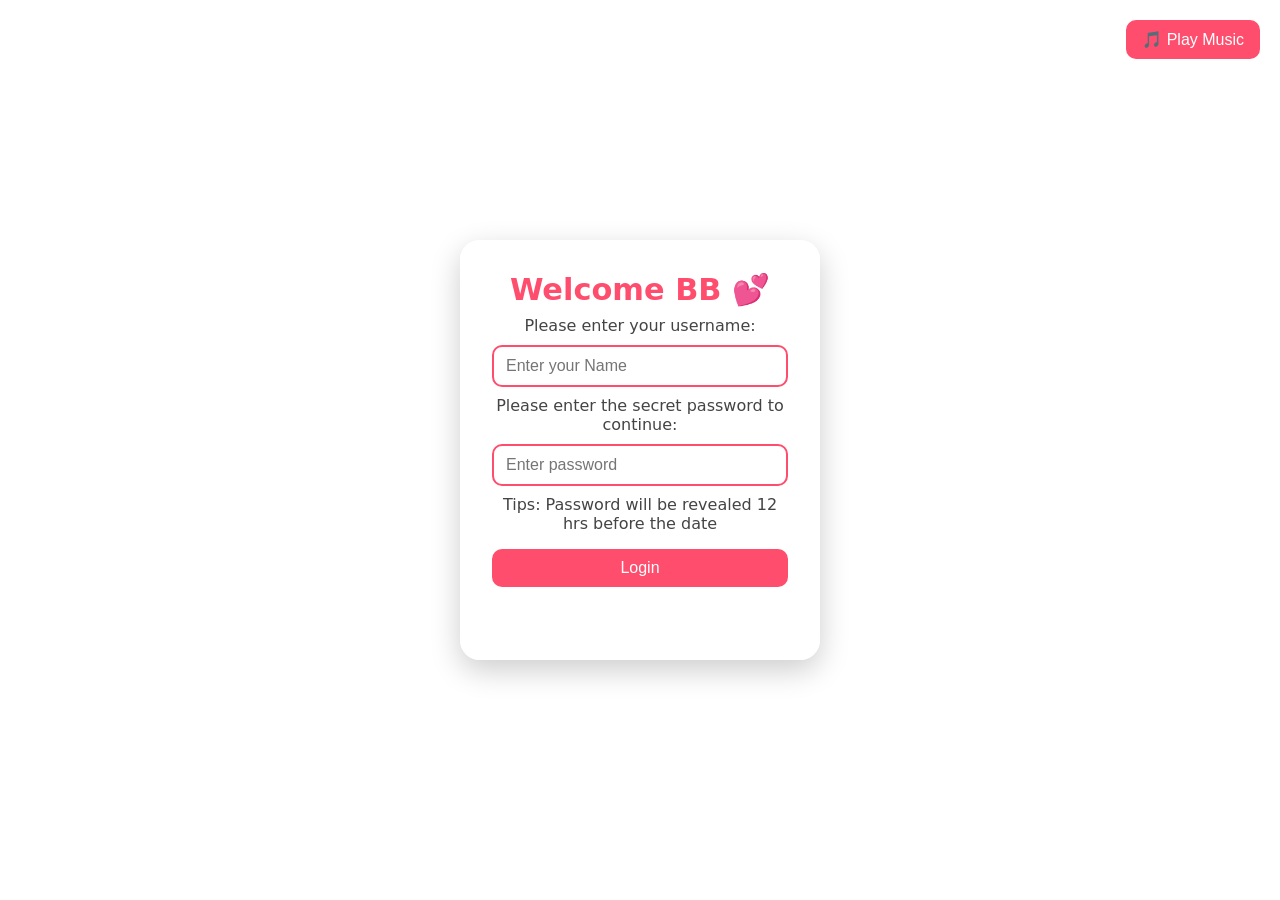
<file: index.html>
<!DOCTYPE html>
<html lang="en">
<head>
  <meta charset="UTF-8" />
  <meta name="viewport" content="width=device-width, initial-scale=1" />
  <title>Login</title>
  <link rel="stylesheet" href="Login.css">
</head>
<body>
  <!-- Background video -->
  <video id="bg-video" autoplay muted loop playsinline>
    <source src="Loginpagebackground.mp4" type="video/mp4" />
  </video>

  <!-- Background music -->
  <audio id="bg-music" preload="auto" loop>
    <source src="Loginpagemusic.mp3" type="audio/mpeg" />
  </audio>

  <!-- Fixed music toggle (top-right) -->
  <button id="musicBtn" type="button">🎵 Play Music</button>

  <!-- Login card -->
  <div class="container">
    <h1>Welcome BB 💕</h1>
    <p>Please enter your username:</p>
    <div class="field">
      <input type="text" id="username" placeholder="Enter your Name" autocomplete="name" />
    </div>

    <p>Please enter the secret password to continue:</p>
    <div class="field">
      <input type="password" id="password" placeholder="Enter password" />
    </div>

    <p>Tips: Password will be revealed 12 hrs before the date</p>

    <div class="actions">
      <button id="loginBtn" type="button">Login</button>
      <p id="error" class="error" aria-live="polite"></p>
    </div>
  </div>

  <script>
    (function(){
      'use strict';

      const music     = document.getElementById('bg-music');
      const musicBtn  = document.getElementById('musicBtn');
      const loginBtn  = document.getElementById('loginBtn');
      const username  = document.getElementById('username');
      const password  = document.getElementById('password');
      const errorMsg  = document.getElementById('error');

      const CORRECT_PASSWORD = 'bayx2202';

      function setError(msg){ errorMsg.textContent = msg || ''; }

      function toggleMusic(){
        if (music.paused) {
          const playPromise = music.play();
          if (playPromise && typeof playPromise.then === 'function') {
            playPromise.then(() => {
              musicBtn.textContent = '⏸ Pause Music';
              setError('');
            }).catch(err => {
              console.warn('Playback prevented:', err);
              setError('Tap the music button again to allow playback 🎵');
            });
          } else {
            musicBtn.textContent = '⏸ Pause Music';
          }
        } else {
          music.pause();
          musicBtn.textContent = '🎵 Play Music';
        }
      }

      function checkPassword(){
        const nameVal = username.value.trim();
        const passVal = password.value;

        if (!nameVal){
          setError('Please enter your username');
          username.focus();
          return;
        }

        if (passVal === CORRECT_PASSWORD){
          window.location.href = 'Invitation.html';
        } else {
          setError('Incorrect password. Try again!');
          password.focus();
          password.select?.();
        }
      }

      musicBtn.addEventListener('click', toggleMusic);
      loginBtn.addEventListener('click', checkPassword);
      password.addEventListener('keydown', (e) => {
        if (e.key === 'Enter') checkPassword();
      });
      [username, password].forEach(el => el.addEventListener('input', () => setError('')));
    })();
  </script>
</body>
</html>
</file>
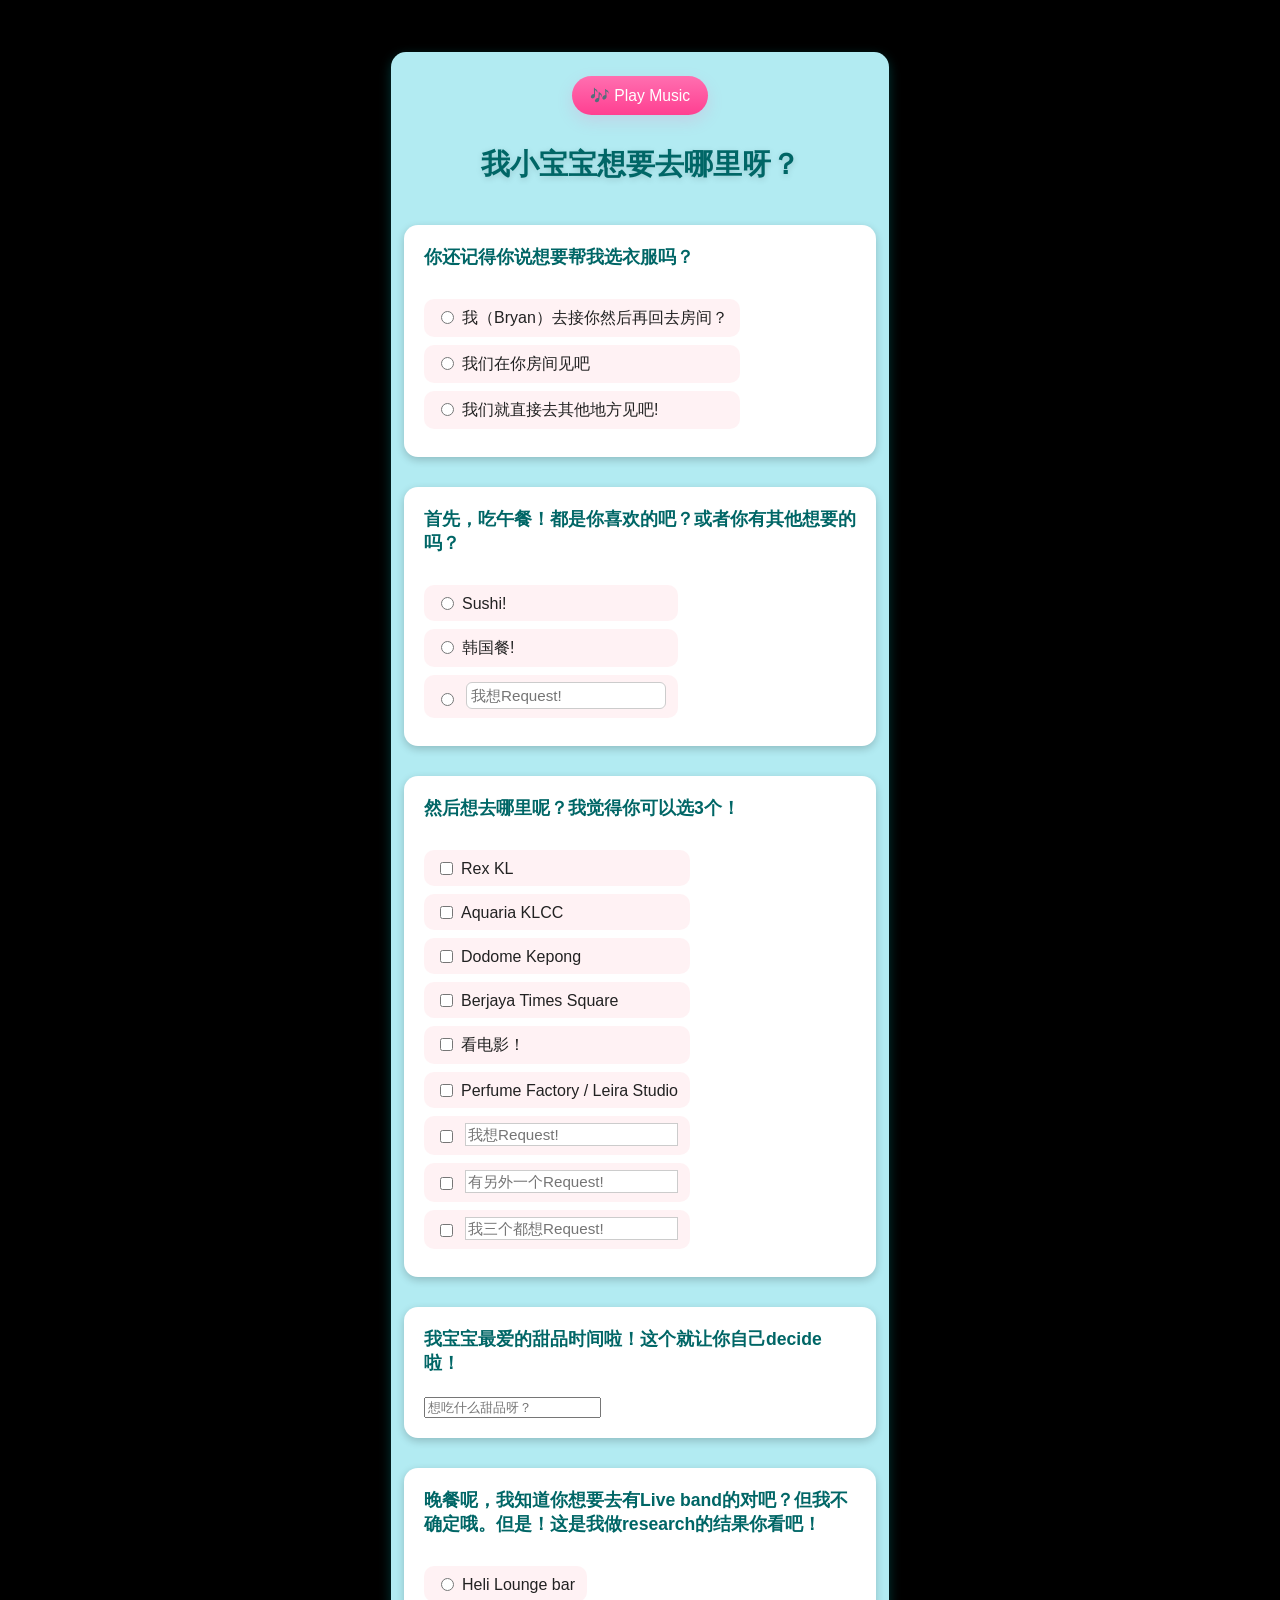
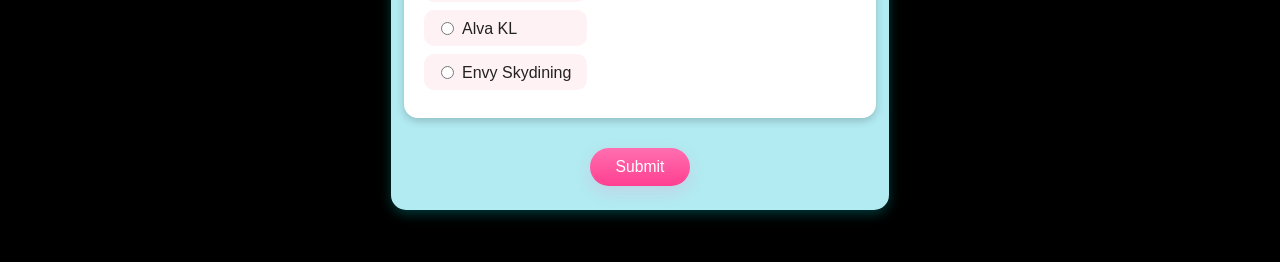
<file: Plan.html>
<!DOCTYPE html>
<html lang="en">
<head>
  <meta charset="UTF-8">
  <meta name="viewport" content="width=device-width, initial-scale=1.0">
  <title>Date</title>
  <link rel="stylesheet" href="Plan.css">
</head>
<body>

  <!-- Background video -->
  <video id="bg-video" autoplay muted loop>
    <source src="Planbg.mp4" type="video/mp4">
  </video>

  <!-- Background music -->
  <audio id="bg-music" loop>
    <source src="Planmusic.mp3" type="audio/mp3">
  </audio>

  <!-- 🌸 Main container (all sections stacked vertically) -->
  <div class="container">
  <button id="play-btn" type="button">🎶 Play Music</button>
  <h1>我小宝宝想要去哪里呀？</h1>

    <!-- Destination 1 -->
    <div class="Dest">
      <p>你还记得你说想要帮我选衣服吗？</p>
      <div class="radio">
        <label><input type="radio" name="Open" value="我（Bryan）去接你然后再回去房间？">我（Bryan）去接你然后再回去房间？</label>
        <label><input type="radio" name="Open" value="我们在你房间见吧">我们在你房间见吧</label>
        <label><input type="radio" name="Open" value="我们就直接去其他地方见吧!">我们就直接去其他地方见吧!</label>
      </div>
    </div>

    <!-- Destination 2 -->
    <div class="Dest">
      <p>首先，吃午餐！都是你喜欢的吧？或者你有其他想要的吗？</p>
      <div class="radio">
        <label><input type="radio" name="Lunch" value="Sushi!">Sushi!</label>
        <label><input type="radio" name="Lunch" value="韩国餐!">韩国餐!</label>
        <label>
          <input type="radio" name="Lunch" value="" class="custom-option">
          <input type="text" class="custom-input" placeholder="我想Request!" style="width:70%; padding:4px; border-radius:6px; border:1px solid #ccc;">
        </label>
      </div>
    </div>

    <!-- Destination 3 -->
    <div class="Dest">
      <p>然后想去哪里呢？我觉得你可以选3个！</p>
      <div class="radio">
        <label><input type="checkbox" name="Destination" value="REX KL">Rex KL</label>
        <label><input type="checkbox" name="Destination" value="Aquaria KLCC">Aquaria KLCC</label>
        <label><input type="checkbox" name="Destination" value="Dodome Kepong">Dodome Kepong</label>
        <label><input type="checkbox" name="Destination" value="Berjaya Times Square">Berjaya Times Square</label>
        <label><input type="checkbox" name="Destination" value="看电影！">看电影！</label>
        <label><input type="checkbox" name="Destination" value="Perfume Factory/Leira Studio">Perfume Factory / Leira Studio</label>

        <label>
          <input type="checkbox" name="Destination" value="" class="custom-option">
          <input type="text" class="custom-input" placeholder="我想Request!" style="width:30%; padding:2px; border-radius:0px; border:1px solid #ccc;">
        </label>

        <label>
          <input type="checkbox" name="Destination" value="" class="custom-option">
          <input type="text" class="custom-input" placeholder="有另外一个Request!" style="width:30%; padding:2px; border-radius:0px; border:1px solid #ccc;">
        </label>

        <label>
          <input type="checkbox" name="Destination" value="" class="custom-option">
          <input type="text" class="custom-input" placeholder="我三个都想Request!" style="width:30%; padding:2px; border-radius:0px; border:1px solid #ccc;">
        </label>
      </div>
    </div>

    <!-- Destination 4 -->
    <div class="Dest">
      <p>我宝宝最爱的甜品时间啦！这个就让你自己decide啦！</p>
      <div class="field">
        <input type="text" id="Dessert" placeholder="想吃什么甜品呀？" />
      </div>
    </div>

    <!-- Destination 5 -->
    <div class="Dest">
      <p>晚餐呢，我知道你想要去有Live band的对吧？但我不确定哦。但是！这是我做research的结果你看吧！</p>
      <div class="radio">
        <label><input type="radio" name="Dinner" value="Heli Lounge Bar">Heli Lounge bar</label>
        <label><input type="radio" name="Dinner" value="Alva KL">Alva KL</label>
        <label><input type="radio" name="Dinner" value="Envy Skydining">Envy Skydining</label>
      </div>
    </div>

<form onsubmit="saveSelections(event)">
  <button type="submit">Submit</button>
</form>

  </div> <!-- end of main container -->

  <!-- 🌟 Scripts -->
  <script>
  // Limit selection to 3 checkboxes
  const checkboxes = document.querySelectorAll('input[type="checkbox"][name="Destination"]');
  checkboxes.forEach(checkbox => {
    checkbox.addEventListener('change', () => {
      const checkedCount = document.querySelectorAll('input[type="checkbox"][name="Destination"]:checked').length;
      if (checkedCount > 3) {
        checkbox.checked = false;
        alert("选三而已哦宝贝 💕");
      }
    });
  });

  // Make editable checkboxes work
  document.querySelectorAll('.custom-input').forEach(input => {
    const checkbox = input.previousElementSibling;
    input.addEventListener('focus', () => checkbox.checked = true);
    input.addEventListener('input', () => checkbox.value = input.value);
  });

  // 🎵 Music button
  const music = document.getElementById("bg-music");
  const playBtn = document.getElementById("play-btn");

  playBtn.addEventListener("click", () => {
    if (music.paused) {
      music.play();
      playBtn.textContent = "⏸ Pause Music";
    } else {
      music.pause();
      playBtn.textContent = "🎶 Play Music";
    }
  });
  // 🩷 Save all selected options before redirect
  function saveSelections(e) {
    e.preventDefault(); // stop default form action

    // Collect radio selections
    const open = document.querySelector('input[name="Open"]:checked')?.value || "";
    const lunch = document.querySelector('input[name="Lunch"]:checked')?.value || "";
    const dinner = document.querySelector('input[name="Dinner"]:checked')?.value || "";

    // Collect dessert input
    const dessert = document.getElementById("Dessert").value;

    // Collect up to 3 destinations
    const destinations = Array.from(document.querySelectorAll('input[name="Destination"]:checked'))
      .map(cb => cb.value);

    // Save all to localStorage
    localStorage.setItem("open", open);
    localStorage.setItem("lunch", lunch);
    localStorage.setItem("destinations", JSON.stringify(destinations));
    localStorage.setItem("dessert", dessert);
    localStorage.setItem("dinner", dinner);

    // Redirect to summary page
    window.location.href = "Summary.html";
  }

</script>


</body>
</html>
</file>
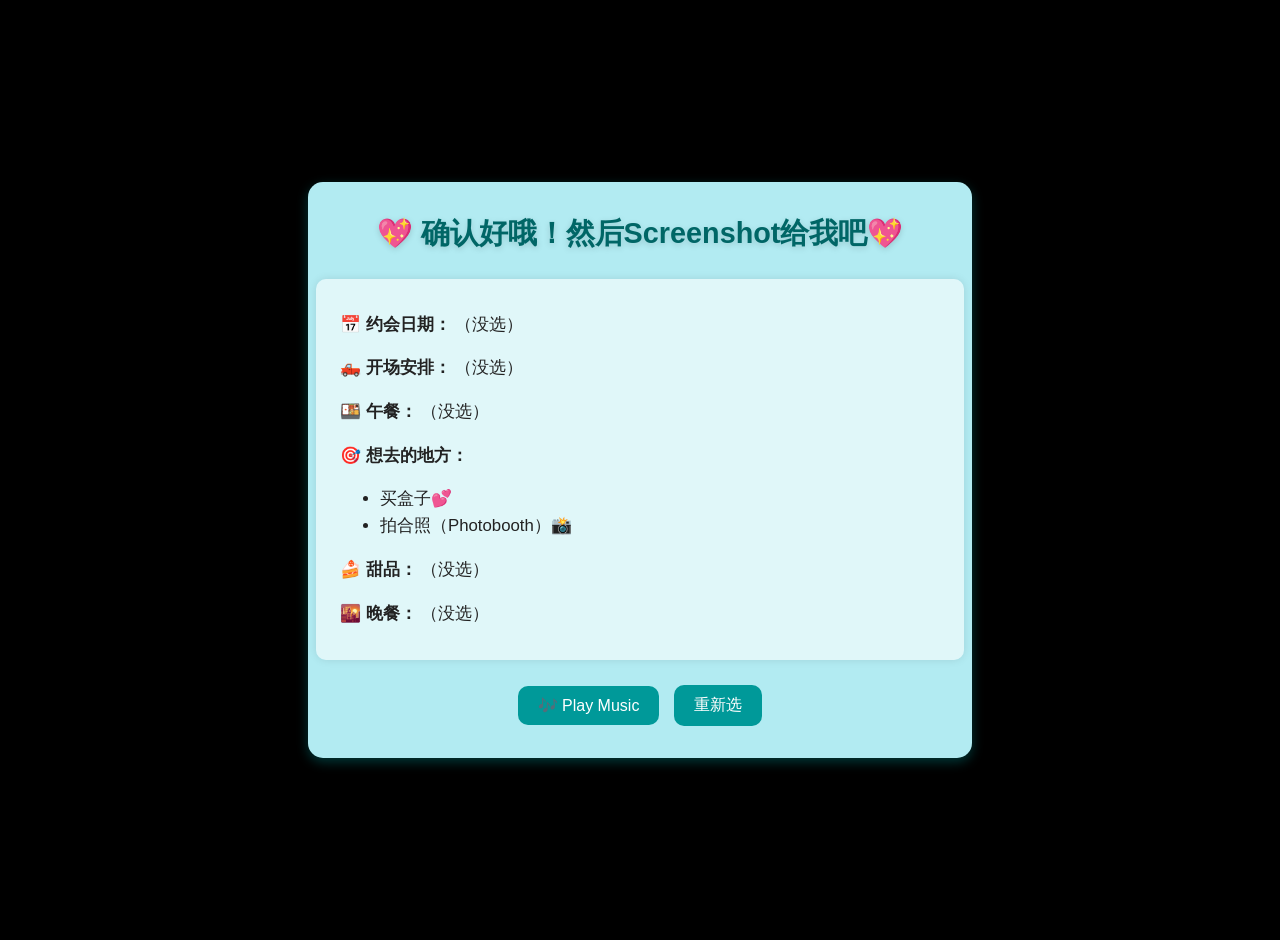
<file: Summary.html>
<!DOCTYPE html>
<html lang="zh">
<head>
  <meta charset="UTF-8">
  <meta name="viewport" content="width=device-width, initial-scale=1.0">
  <title>确认好你的选择哦。然后Screenshot给我💕</title>
  <link rel="stylesheet" href="Summary.css">
</head>
<body>
<!-- Background video -->
  <video id="bg-video" autoplay muted loop>
    <source src="Summarybg.mp4" type="video/mp4">
  </video>

  <!-- Background music -->
  <audio id="bg-music" loop>
    <source src="Summarymusic.mp3" type="audio/mp3">
  </audio>

  <div class="container">
    <h1>💖 确认好哦！然后Screenshot给我吧💖</h1>
    <div id="summary"></div>

    <div class="button-row">
  <button id="play-btn">🎶 Play Music</button>
  <button onclick="window.location.href='index.html'">重新选</button>
   </div>
 
  </div>

  <script>
      
    const summary = document.getElementById("summary");

    // Load all saved selections
    const dateChoice = localStorage.getItem("dateChoice") || "（没选）";
    const open = localStorage.getItem("open") || "（没选）";
    const lunch = localStorage.getItem("lunch") || "（没选）";
    const destinations = JSON.parse(localStorage.getItem("destinations") || "[]");
    const dessert = localStorage.getItem("dessert") || "（没选）";
    const dinner = localStorage.getItem("dinner") || "（没选）";

    // ✅ Add default destinations here
    const defaultDestinations = ["买盒子💕", "拍合照（Photobooth）📸"];
    const allDestinations = [...defaultDestinations, ...destinations];

    // ✅ Generate the summary HTML
    summary.innerHTML = `
      <p><strong>📅 约会日期：</strong> ${dateChoice}</p>
      <p><strong>🛻 开场安排：</strong> ${open}</p>
      <p><strong>🍱 午餐：</strong> ${lunch}</p>
      <p><strong>🎯 想去的地方：</strong></p>
      <ul>${allDestinations.map(d => `<li>${d}</li>`).join("")}</ul>
      <p><strong>🍰 甜品：</strong> ${dessert}</p>
      <p><strong>🌇 晚餐：</strong> ${dinner}</p>
    `;
 // 🎵 Music button logic
    const music = document.getElementById("bg-music");
    const playBtn = document.getElementById("play-btn");

    playBtn.addEventListener("click", () => {
      if (music.paused) {
        music.play();
        playBtn.textContent = "⏸ Pause";
      } else {
        music.pause();
        playBtn.textContent = "🎶 Play";
      }
    });
  </script>
</body>
</html>
</file>
<file: Login.css>
:root {
  --pink: #ff4d6d;
  --pink-dark: #ff3355;
}
* { box-sizing: border-box; }

body {
  margin: 0;
  height: 100svh;
  display: grid;
  place-items: center;
  font-family: "Poppins", system-ui, -apple-system, Segoe UI, Roboto, Arial, sans-serif;
  overflow: hidden;
}

/* Background video */
#bg-video {
  position: fixed;
  inset: 0;
  width: 100%;
  height: 100%;
  object-fit: cover;
  z-index: -1;
}

/* Login card */
.container {
  position: relative;
  z-index: 1;
  background: rgba(255, 255, 255, 0.88);
  padding: 2rem;
  border-radius: 20px;
  box-shadow: 0 10px 30px rgba(0, 0, 0, 0.2);
  text-align: center;
  width: min(92vw, 360px);
}

h1 {
  margin: 0 0 .5rem;
  font-size: 1.9rem;
  color: var(--pink);
}
p {
  margin: .25rem 0;
  color: #444;
}

.field {
  margin: .6rem 0;
  display: grid;
  gap: .4rem;
}
input {
  width: 100%;
  padding: 10px 12px;
  border: 2px solid var(--pink);
  border-radius: 10px;
  font-size: 1rem;
  outline: none;
}

.actions {
  margin-top: 1rem;
  display: grid;
  gap: .6rem;
}
button {
  background: var(--pink);
  color: #fff;
  border: 0;
  padding: 10px 16px;
  border-radius: 10px;
  font-size: 1rem;
  cursor: pointer;
  transition: transform .15s ease, background .2s ease;
}
button:hover {
  background: var(--pink-dark);
  transform: scale(1.03);
}

#musicBtn {
  position: fixed;
  top: 20px;
  right: 20px;
  z-index: 2;
}

.error {
  min-height: 1.2em;
  margin-top: .5rem;
  color: #d21e1e;
  font-weight: 600;
}

@media (max-width: 600px) {
  .container { padding: 1.5rem; }
  h1 { font-size: 1.6rem; }
  input, button { font-size: .95rem; }
}
</file>
<file: Plan.css>
/* 🌊 BACKGROUND VIDEO */
#bg-video {
  position: fixed;
  top: 50%;
  left: 50%;
  width: 100vw;
  height: 100vh;
  object-fit: cover;
  transform: translate(-50%, -50%);
  z-index: -2;
  background: #000; /* fallback color */
}

/* Fix scaling on portrait phones */
@media (max-aspect-ratio: 9/16) {
  #bg-video {
    width: auto;
    height: 100vh;
  }
}

/* 🌸 TITLE */
h1 {
  font-family: "Poppins", "Noto Sans SC", sans-serif;
  font-size: 1.8rem;
  color: #006666;
  text-align: center;
  font-weight: 700;
  margin-top: 0;
  margin-bottom: 10px;
  text-shadow: 0 2px 6px rgba(0, 0, 0, 0.15);
}

/* 🌼 PAGE LAYOUT */
body {
  margin: 0;
  font-family: "Poppins", Arial, Helvetica, sans-serif;
  display: flex;
  align-items: center;
  justify-content: center;
  min-height: 100vh;
  padding: 12px;
  background: #000; /* fallback if video not loaded */
}

/* 🧊 CONTAINER */
.container {
  display: flex;
  flex-direction: column;
  align-items: center;
  gap: 30px;
  padding: 24px;
  background: #b2ebf2;
  border-radius: 15px;
  box-shadow: 0 4px 12px rgba(0, 139, 139, 0.4);
  max-width: 450px;
  margin: 40px auto;
  animation: fadeIn 1s ease;
  z-index: 2;
}

/* 📦 DESTINATION CARD */
.Dest {
  display: flex;
  flex-direction: column;
  align-items: flex-start;
  gap: 12px;
  background: #ffffff;
  padding: 20px;
  border-radius: 14px;
  box-shadow: 0 3px 8px rgba(0, 0, 0, 0.2);
  width: 96%;
  transition: transform 0.25s ease, box-shadow 0.25s ease;
}

.Dest:hover {
  transform: translateY(-4px);
  box-shadow: 0 6px 14px rgba(0, 0, 0, 0.25);
}

.Dest p {
  font-weight: 600;
  font-size: 1.1rem;
  margin: 0 0 10px;
  color: #006666;
}

/* 📝 CONTENT BLOCKS */
.content {
  z-index: 3;
  width: 100%;
  color: #333;
  text-align: left;
}

.content .headline {
  font-weight: 700;
  font-size: 1.15rem;
  margin: 4px 0;
}

.content .subtitle {
  margin: 6px 0 12px;
  color: #555;
  font-size: 1rem;
}

/* 🧷 LABELS AND INPUTS */
label {
  display: block;
  margin: 8px 0;
  padding: 8px 12px;
  max-width: 100%;
  border-radius: 10px;
  background: rgba(255, 182, 193, 0.18);
  cursor: pointer;
  transition: background 0.18s ease, transform 0.1s ease;
  font-size: 1rem;
  color: #222;
  text-align: left;
}

/* Align label with input neatly */
label:has(.custom-input) {
  display: flex;
  align-items: center;
  gap: 4px;
  padding: 8px 12px;
}

label .custom-input {
  flex: 1;
  padding: 6px 10px;
  border-radius: 6px;
  border: 1px solid #ccc;
  font-size: 0.95rem;
  transform: translateY(-1px);
}

label input[type="checkbox"],
label input[type="radio"] {
  margin-right: 8px;
  position: relative;
  top: 1px;
}

label:hover {
  background: rgba(255, 182, 193, 0.34);
  transform: scale(1.02);
}

/* 🔘 BUTTON */
button {
  background: linear-gradient(180deg, #ff6fb0, #ff3f91);
  color: #fff;
  border: none;
  padding: 10px 18px;
  border-radius: 26px;
  cursor: pointer;
  font-size: 0.98rem;
  min-width: 100px;
  box-shadow: 0 6px 16px rgba(255, 105, 180, 0.18);
  transition: all 0.2s ease;
}

button:hover {
  filter: brightness(0.95);
  transform: translateY(-2px);
}

/* ✨ ANIMATION */
@keyframes fadeIn {
  from { opacity: 0; transform: translateY(20px); }
  to { opacity: 1; transform: translateY(0); }
}

/* 📱 RESPONSIVE */
@media (max-width: 820px) {
  .container {
    padding: 18px;
  }
}

@media (max-width: 480px) {
  .container {
    padding: 14px;
  }

  label {
    font-size: 0.95rem;
  }

  button {
    width: 100%;
    min-width: 0;
  }

  input[type="text"] {
    width: 100%;
  }
}
</file>
<file: Summary.css>
/* 💖 Background setup (use image or video background if you want) */
#bg-video {
  position: fixed;
  inset: 0;
  width: 100%;
  height: 100%;
  object-fit: cover;
  z-index: -2;
}

/* 🌸 Page layout */
body {
  margin: 0;
  font-family: "Poppins", "Noto Sans SC", sans-serif;
  display: flex;
  align-items: center;
  justify-content: center;
  min-height: 100vh;
  background: #000; /* fallback */
  padding: 20px;
}

/* 💎 Main content box */
.container {
  display: flex;
  flex-direction: column;
  align-items: center;
  gap: 25px;
  background: #b2ebf2;
  border-radius: 15px;
  box-shadow: 0 4px 12px rgba(0, 139, 139, 0.4);
  max-width: 600px;
  width: 100%;
  padding: 32px;
  text-align: center;
  animation: fadeIn 1s ease;
}

/* 💖 Title */
h1 {
  font-family: "Poppins", "Noto Sans SC", sans-serif;
  font-size: 1.8rem;
  color: #006666;
  text-align: center;
  font-weight: 700;
  margin: 0;
  text-shadow: 0 2px 6px rgba(0, 0, 0, 0.15);
}

/* 📝 Summary text */
#summary {
  text-align: left;
  color: #222;
  font-size: 1.05rem;
  line-height: 1.6;
  background: rgba(255, 255, 255, 0.6);
  padding: 16px 24px;
  border-radius: 10px;
  box-shadow: 0 0 8px rgba(0,0,0,0.1);
  width: 100%;
}

/* 🎶 Music button + other buttons */
button {
  background-color: #009999;
  color: white;
  border: none;
  border-radius: 10px;
  padding: 10px 20px;
  font-size: 1rem;
  cursor: pointer;
  transition: background 0.3s ease, transform 0.15s ease;
}

button:hover {
  background-color: #007777;
  transform: scale(1.05);
}

/* ✨ Small animation */
@keyframes fadeIn {
  from { opacity: 0; transform: translateY(10px); }
  to { opacity: 1; transform: translateY(0); }
}
/* 🔘 Button row layout */
.button-row {
  display: flex;
  justify-content: center;
  align-items: center;
  gap: 15px;           /* spacing between buttons */
  flex-wrap: wrap;     /* wrap nicely on small screens */
}
</file>
